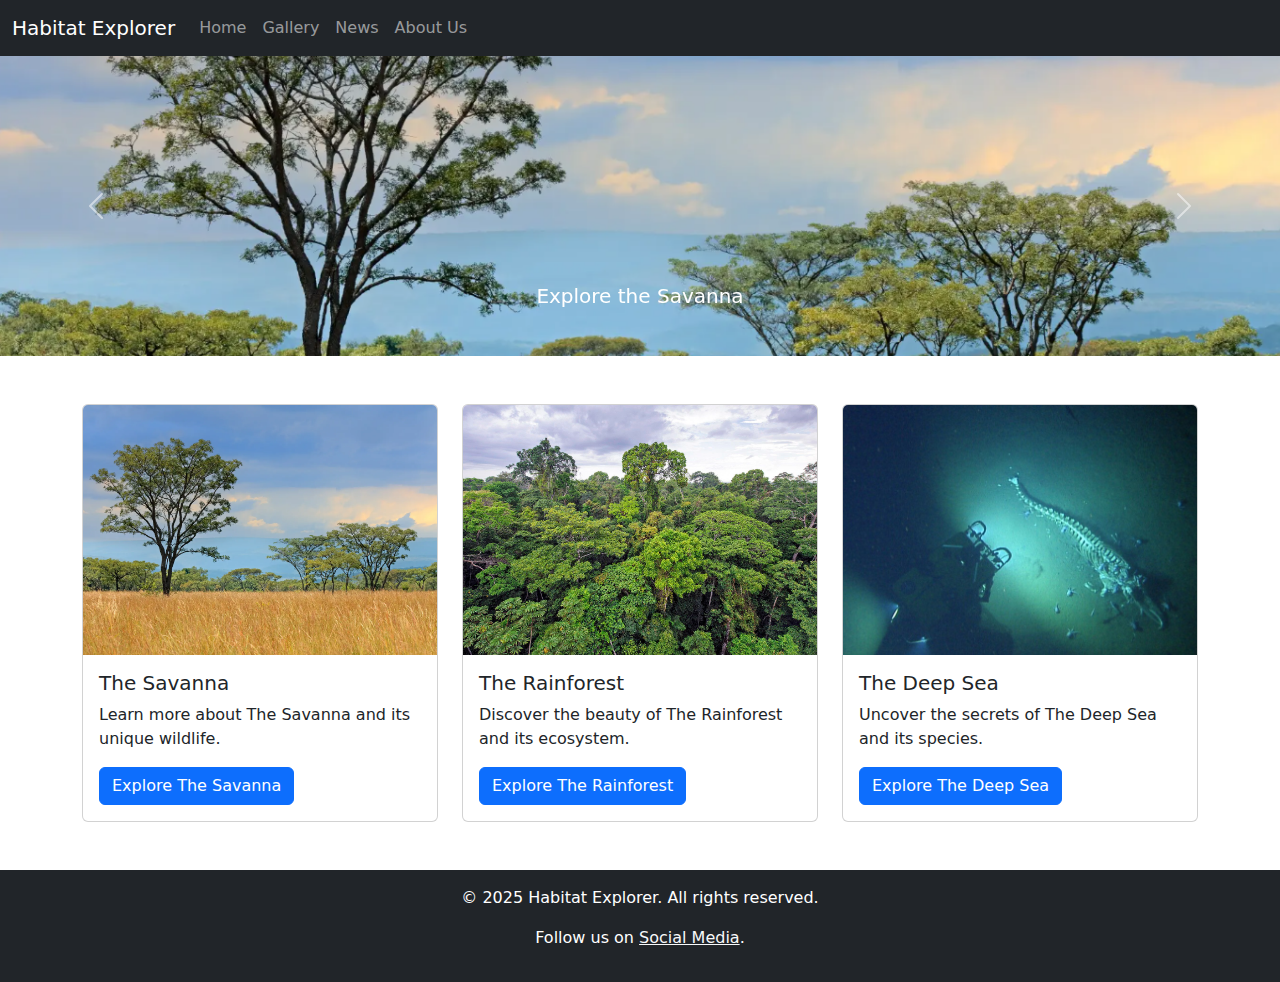
<file: HTML/index.html>
<!DOCTYPE html>
<html lang="en">

<head>
    <meta charset="UTF-8">
    <meta name="viewport" content="width=device-width, initial-scale=1.0">
    <title>Habitat Explorer</title>
    <link rel="stylesheet" href="https://cdn.jsdelivr.net/npm/bootstrap@5.3.0/dist/css/bootstrap.min.css">
    <link rel="stylesheet" href="styles.css">
</head>

<body>

    <div id="header"></div>

    <!-- Habitat Carousel -->
    <div id="habitatCarousel" class="carousel slide" data-bs-ride="carousel">
        <div class="carousel-inner">
            <div class="carousel-item active">
                <img src="/Images/savanna.png" class="d-block w-100 carousel-img" alt="Savanna"
                    onclick="showHabitatInfo('savanna')">
                <div class="carousel-caption d-none d-md-block">
                    <h5>Explore the Savanna</h5>
                </div>
            </div>
            <div class="carousel-item">
                <img src="/Images/rainforest.png" class="d-block w-100 carousel-img" alt="Rainforest"
                    onclick="showHabitatInfo('rainforest')">
                <div class="carousel-caption d-none d-md-block">
                    <h5>Discover the Rainforest</h5>
                </div>
            </div>
            <div class="carousel-item">
                <img src="/Images/deepocean.png" class="d-block w-100 carousel-img" alt="Deep Sea"
                    onclick="showHabitatInfo('deepsea')">
                <div class="carousel-caption d-none d-md-block">
                    <h5>Uncover the Deep Sea</h5>
                </div>
            </div>
        </div>
        <button class="carousel-control-prev" type="button" data-bs-target="#habitatCarousel" data-bs-slide="prev">
            <span class="carousel-control-prev-icon" aria-hidden="true"></span>
            <span class="visually-hidden">Previous</span>
        </button>
        <button class="carousel-control-next" type="button" data-bs-target="#habitatCarousel" data-bs-slide="next">
            <span class="carousel-control-next-icon" aria-hidden="true"></span>
            <span class="visually-hidden">Next</span>
        </button>
    </div>

    <!-- Habitat Info Overlay -->
    <div id="habitatOverlay" class="overlay" onclick="closeOverlay()">
        <div class="overlay-content">
            <h2 id="habitatTitle"></h2>
            <p id="habitatText"></p>
            <button class="btn btn-light mt-3" onclick="closeOverlay()">Close</button>
        </div>
    </div>

    <!-- Habitat Cards -->
    <div class="container mt-5">
        <div class="row">
            <div class="col-md-4">
                <div class="card">
                    <img src="/Images/savanna.png" class="card-img-top fixed-card-img" alt="Savanna">
                    <div class="card-body">
                        <h5 class="card-title">The Savanna</h5>
                        <p class="card-text">Learn more about The Savanna and its unique wildlife.</p>
                        <a href="habitat1.html" class="btn btn-primary">Explore The Savanna</a>
                    </div>
                </div>
            </div>
            <div class="col-md-4">
                <div class="card">
                    <img src="/Images/rainforest.png" class="card-img-top fixed-card-img" alt="Rainforest">
                    <div class="card-body">
                        <h5 class="card-title">The Rainforest</h5>
                        <p class="card-text">Discover the beauty of The Rainforest and its ecosystem.</p>
                        <a href="habitat2.html" class="btn btn-primary">Explore The Rainforest</a>
                    </div>
                </div>
            </div>
            <div class="col-md-4">
                <div class="card">
                    <img src="/Images/deepocean.png" class="card-img-top fixed-card-img" alt="Deep Sea">
                    <div class="card-body">
                        <h5 class="card-title">The Deep Sea</h5>
                        <p class="card-text">Uncover the secrets of The Deep Sea and its species.</p>
                        <a href="habitat3.html" class="btn btn-primary">Explore The Deep Sea</a>
                    </div>
                </div>
            </div>
        </div>
    </div>

    <div id="footer"></div>

    <script src="https://cdn.jsdelivr.net/npm/bootstrap@5.3.0/dist/js/bootstrap.bundle.min.js"></script>
    <script src="script.js"></script>

</body>

</html>
</file>
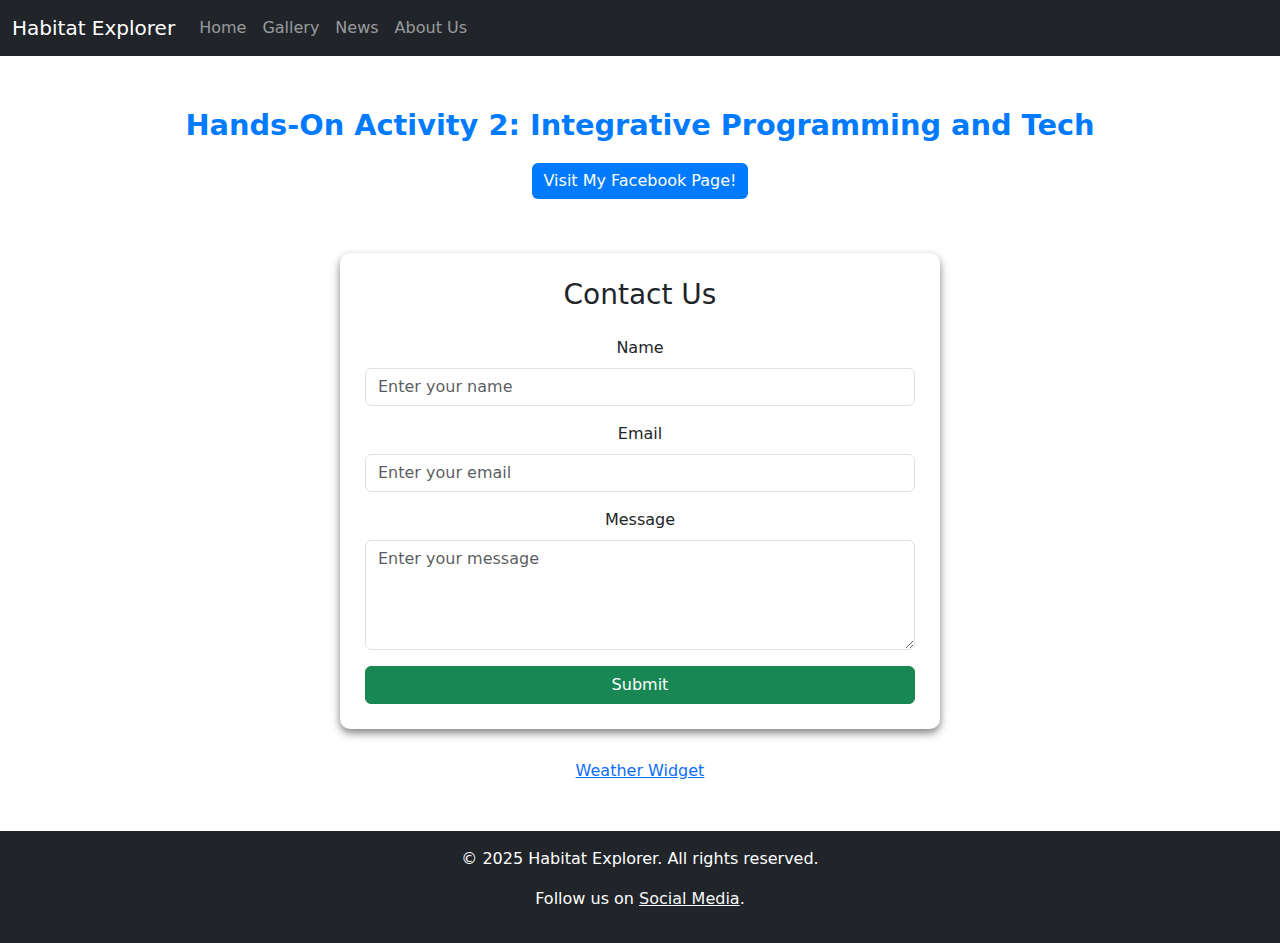
<file: HTML/aboutus.html>
<!DOCTYPE html>
<html lang="en">

<head>
    <meta charset="UTF-8">
    <meta name="viewport" content="width=device-width, initial-scale=1.0">
    <title>Social Media API Demo</title>
    <link rel="stylesheet" href="https://cdn.jsdelivr.net/npm/bootstrap@5.3.0/dist/css/bootstrap.min.css">
    <link rel="stylesheet" href="/HTML/styles.css">
    <style>

        @keyframes bounce {
            0%, 100% {
                transform: translateY(0);
            }
            50% {
                transform: translateY(-10px);
            }
        }

        .bouncing-text {
            font-size: 1.8rem;
            font-weight: bold;
            color: #007bff;
            text-align: center;
            animation: bounce 1.5s infinite;
        }

        .contact-form {
            max-width: 600px;
            margin: 30px auto;
            padding: 25px;
            border-radius: 10px;
            box-shadow: 0 4px 8px rgba(0, 0, 0, 0.5);
        }

        .btn-primary {
            background-color: #007bff;
            border: none;
            transition: 0.3s;
        }
        .btn-primary:hover {
            background-color: #0056b3;
        }
    </style>
</head>

<body>
    <div id="header"></div>

    <div class="container text-center mt-5">
        <p class="bouncing-text">Hands-On Activity 2: Integrative Programming and Tech</p>
        <a href="https://www.facebook.com/PleaseNoMaggots/" class="btn btn-primary mb-4" target="_blank">Visit My Facebook Page!</a>

        <div class="contact-form">
            <h3 class="text-center mb-4">Contact Us</h3>
            <form>
                <div class="mb-3">
                    <label for="name" class="form-label">Name</label>
                    <input type="text" class="form-control" id="name" placeholder="Enter your name" required>
                </div>
                <div class="mb-3">
                    <label for="email" class="form-label">Email</label>
                    <input type="email" class="form-control" id="email" placeholder="Enter your email" required>
                </div>
                <div class="mb-3">
                    <label for="message" class="form-label">Message</label>
                    <textarea class="form-control" id="message" rows="4" placeholder="Enter your message" required></textarea>
                </div>
                <button type="submit" class="btn btn-success w-100">Submit</button>
            </form>
        </div>
    </div>

    <div class="text-center mt-4">
        <div id="ww_e5228bf69642d" v='1.3' loc='auto' a='{"t":"horizontal","lang":"en","sl_lpl":1,"ids":[],"font":"Arial","sl_ics":"one_a","sl_sot":"celsius","cl_bkg":"image","cl_font":"#FFFFFF","cl_cloud":"#FFFFFF","cl_persp":"#81D4FA","cl_sun":"#FFC107","cl_moon":"#FFC107","cl_thund":"#FF5722"}'><a href="https://weatherwidget.org/" id="ww_e5228bf69642d_u" target="_blank">Weather Widget</a></div>
        <script async src="https://app3.weatherwidget.org/js/?id=ww_e5228bf69642d"></script>
    </div>

    <div id="footer"></div>
    
    <script src="https://cdn.jsdelivr.net/npm/bootstrap@5.3.0/dist/js/bootstrap.bundle.min.js"></script>
    <script src="script.js"></script>
</body>

</html>
</file>
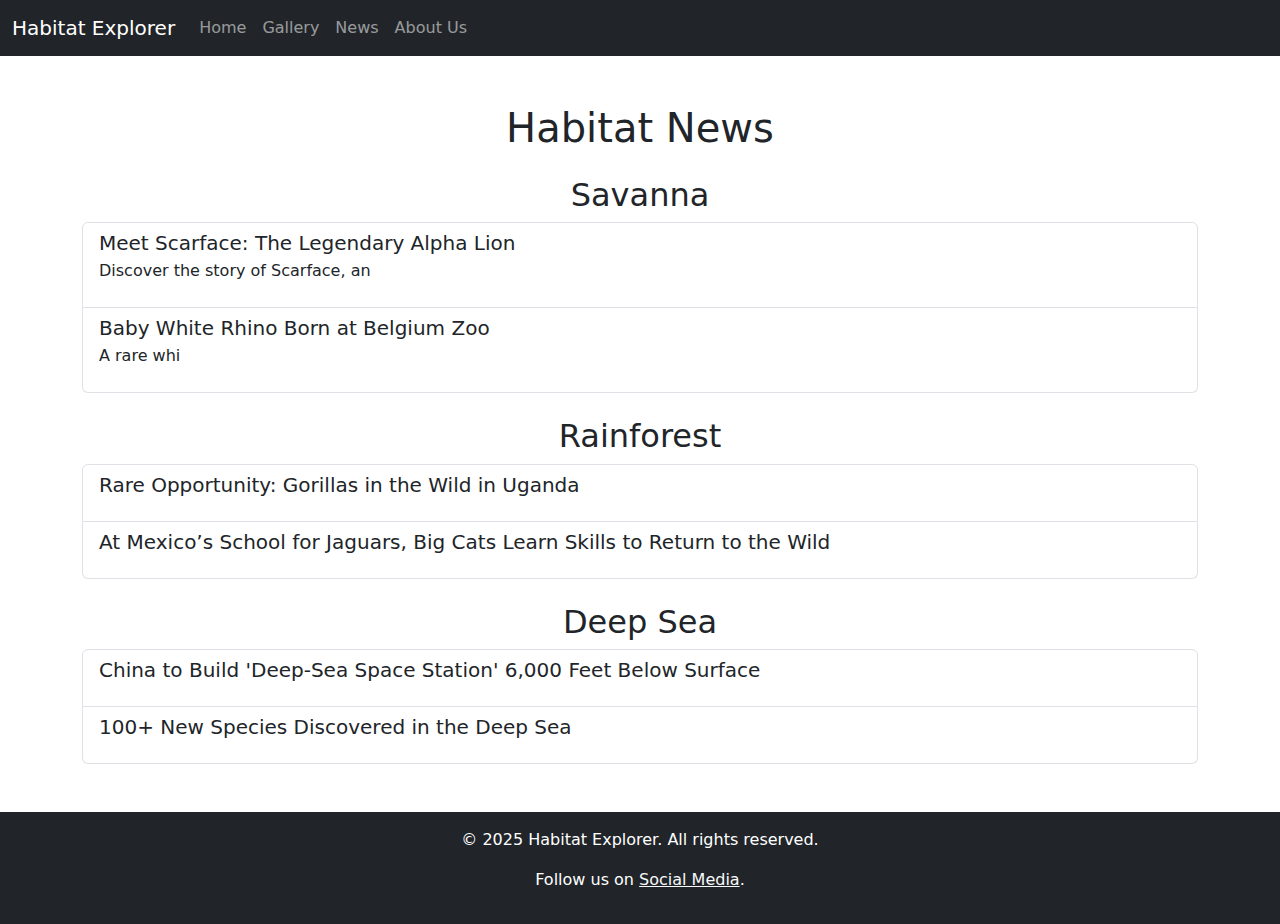
<file: HTML/news.html>
<!DOCTYPE html>
<html lang="en">

<head>
    <meta charset="UTF-8">
    <meta name="viewport" content="width=device-width, initial-scale=1.0">
    <title>Habitat News</title>
    <link rel="stylesheet" href="https://cdn.jsdelivr.net/npm/bootstrap@5.3.0/dist/css/bootstrap.min.css">
    <link rel="stylesheet" href="styles.css">
</head>

<body>
    <div id="header"></div>

    <div class="container mt-5">
        <h1 class="text-center">Habitat News</h1>

        <section class="mt-4">
            <h2>Savanna</h2>
            <div class="list-group">
                <a href="https://www.ndtv.com/offbeat/this-legendary-alpha-lion-never-lost-a-battle-drove-crocodiles-out-meet-scarface-7782931"
                    class="list-group-item list-group-item-action" target="_blank">
                    <h5 class="mb-1">Meet Scarface: The Legendary Alpha Lion</h5>
                    <p class="news-description">Discover the story of Scarface, an alpha lion renowned for his unmatched
                        strength
                        and dominance in the savanna.</p>
                </a>
                <a href="https://apnews.com/article/belgium-zoo-baby-white-rhino-a645c8cfe2e333cd389f56220144cc87"
                    class="list-group-item list-group-item-action" target="_blank">
                    <h5 class="mb-1">Baby White Rhino Born at Belgium Zoo</h5>
                    <p class="news-description">A rare white rhino calf has been born at a Belgian zoo, marking a
                        significant
                        milestone for conservation efforts.</p>
                </a>
            </div>
        </section>

        <section class="mt-4">
            <h2>Rainforest</h2>
            <div class="list-group">
                <a href="https://www.cbs8.com/article/news/local/outreach/earth8/rare-opportunity-gorillas-in-the-wild-in-uganda/509-dd6ada89-1185-4b13-bd3e-0aa968e99c6f"
                    class="list-group-item list-group-item-action" target="_blank">
                    <h5 class="mb-1">Rare Opportunity: Gorillas in the Wild in Uganda</h5>
                    <p class="news-description">An exclusive look into the lives of wild gorillas in Uganda, offering
                        insights into
                        their behavior and habitat.</p>
                </a>
                <a href="https://news.mongabay.com/2024/10/at-mexicos-school-for-jaguars-big-cats-learn-skills-to-return-to-the-wild/"
                    class="list-group-item list-group-item-action" target="_blank">
                    <h5 class="mb-1">At Mexico’s School for Jaguars, Big Cats Learn Skills to Return to the Wild</h5>
                    <p class="news-description">In Oaxaca, Mexico, a program is teaching rescued jaguars essential
                        survival skills
                        to prepare them for reintroduction into the wild.</p>
                </a>
            </div>
        </section>

        <section class="mt-4">
            <h2>Deep Sea</h2>
            <div class="list-group">
                <a href="https://oceanographicmagazine.com/news/china-to-build-deep-sea-space-station-6000-feet-below-surface/"
                    class="list-group-item list-group-item-action" target="_blank">
                    <h5 class="mb-1">China to Build 'Deep-Sea Space Station' 6,000 Feet Below Surface</h5>
                    <p class="news-description">China has unveiled plans to construct a deep-sea research facility 6,000
                        feet
                        beneath the South China Sea, aiming to advance marine exploration.</p>
                </a>
                <a href="https://oceanconservancy.org/blog/2024/02/28/100-new-species-discovered-in-the-deep-sea/"
                    class="list-group-item list-group-item-action" target="_blank">
                    <h5 class="mb-1">100+ New Species Discovered in the Deep Sea</h5>
                    <p class="news-description">Scientists have identified over 100 new species in the deep sea,
                        shedding light on
                        the rich biodiversity of our oceans.</p>
                </a>
            </div>
        </section>
    </div>

    <div id="footer"></div>

    <script src="https://cdn.jsdelivr.net/npm/bootstrap@5.3.0/dist/js/bootstrap.bundle.min.js"></script>
    <script src="script.js"></script>
</body>

</html>
</file>
<file: HTML/styles.css>
.carousel-img {
    height: 500px;
    object-fit: cover;
}

.fixed-card-img {
    height: 250px;
    object-fit: cover;
}

.carousel-item img {
    width: 100%;
    height: 300px;
    object-fit: cover;
}

.carousel-inner {
    max-height: 300px;
}

.gallery-img {
    width: 100%;
    height: 200px;
    object-fit: cover;
}

header,
footer {
    background-color: #f8f9fa;
    padding: 15px;
}

h1,
h2,
h3 {
    text-align: center;
}

.overlay {
    position: fixed;
    top: 0;
    left: 0;
    width: 100%;
    height: 100%;
    background: rgba(0, 0, 0, 0.8);
    display: none;
    justify-content: center;
    align-items: center;
    z-index: 1000;
}

.overlay-content {
    background: white;
    padding: 20px;
    border-radius: 10px;
    text-align: center;
    width: 50%;
    color: black;
}

/* Typing effect styles */
.typing::after {
    content: '|';
    animation: blink 0.7s infinite;
}

@keyframes blink {
    50% {
        opacity: 0;
    }
}
</file>
